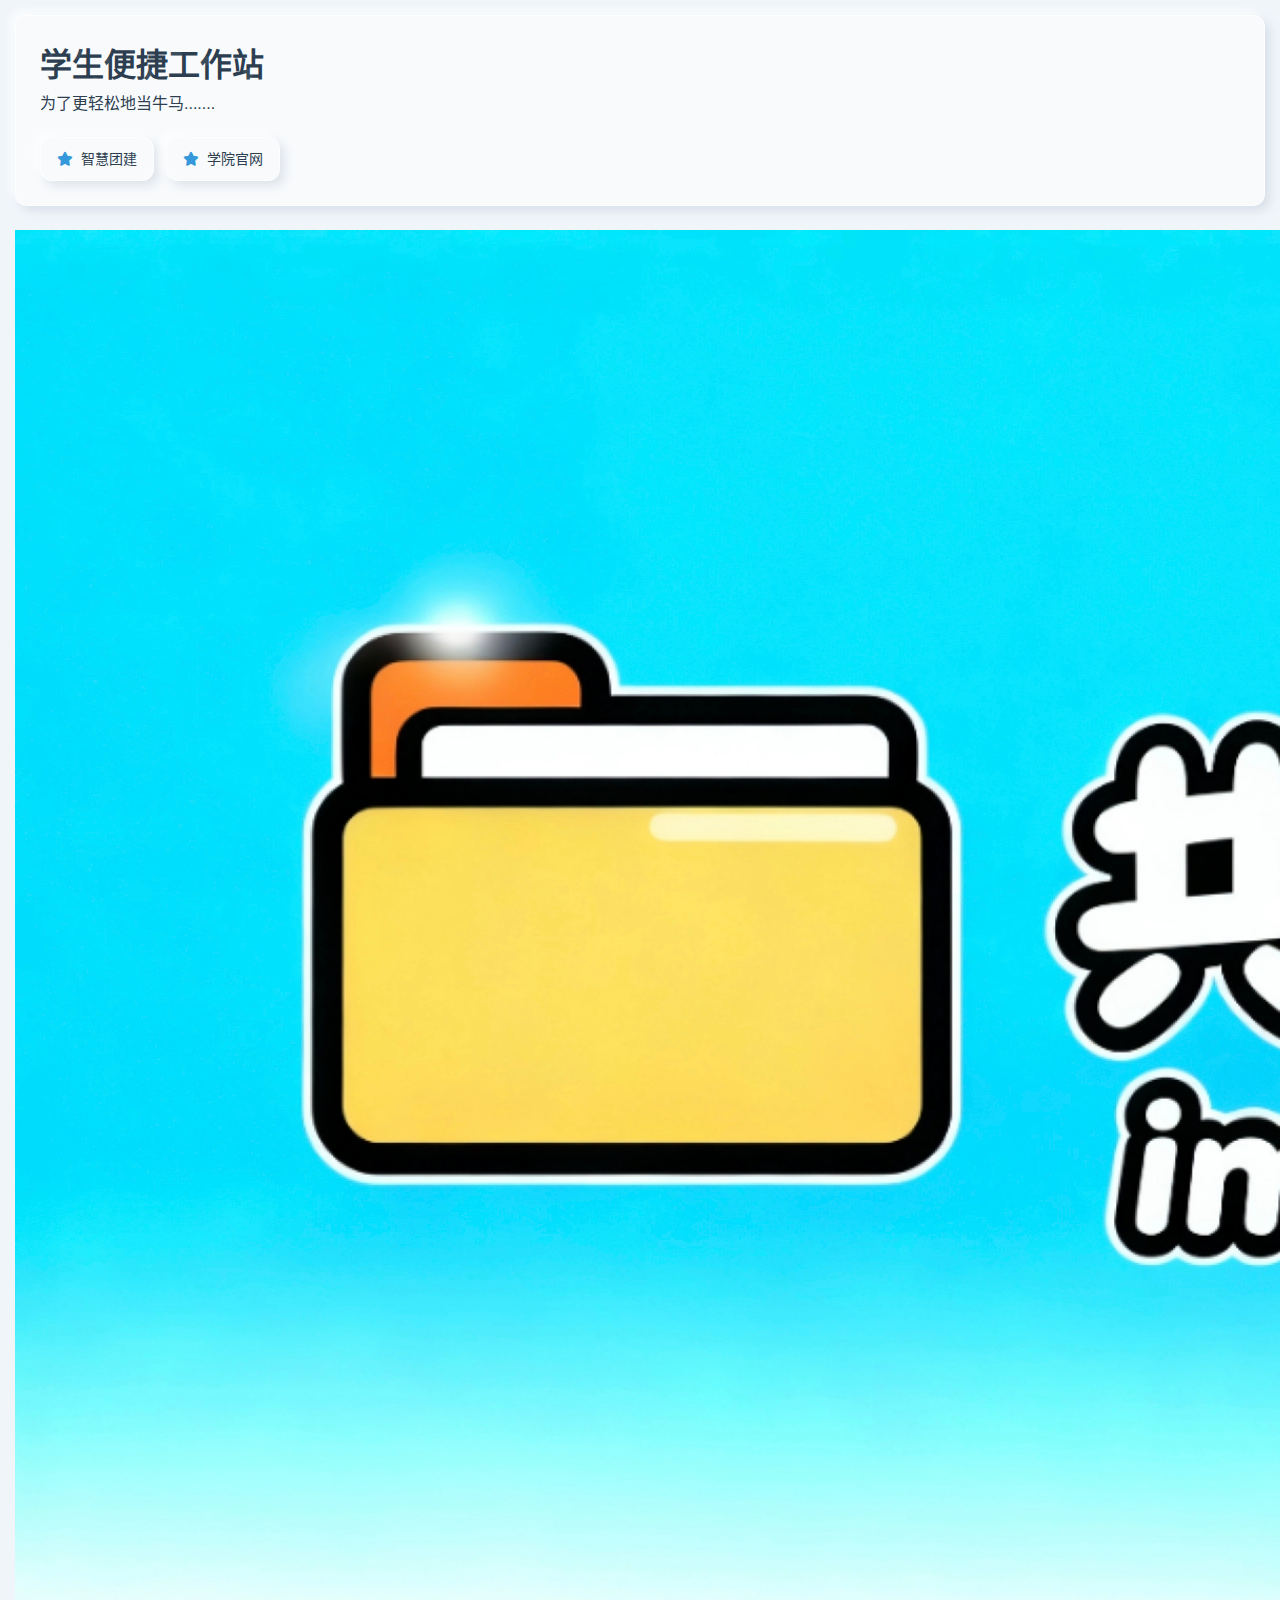
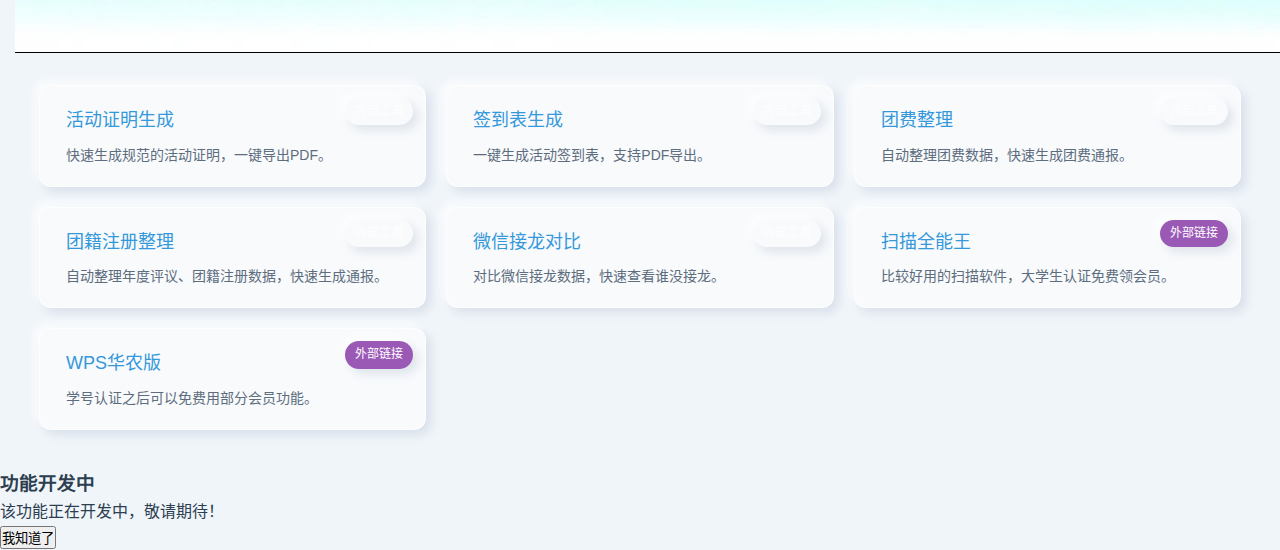
<file: index.html>
<!DOCTYPE html>
<html lang="zh-CN">
<head>
    <meta charset="UTF-8">
    <meta name="viewport" content="width=device-width, initial-scale=1.0">
    <meta http-equiv="Cache-Control" content="no-cache, no-store, must-revalidate">
    <meta http-equiv="Pragma" content="no-cache">
    <meta http-equiv="Expires" content="0">
    <meta name="description" content="学生便捷工作站 - 学生工作便捷工具集合">
    <title>学生便捷工作站</title>
    <link rel="stylesheet" href="dashboard.css">
    <link rel="stylesheet" href="https://lf3-cdn-tos.bytecdntp.com/cdn/expire-1-M/font-awesome/6.0.0/css/all.min.css">
</head>
<body>
    <div class="container">
        <div class="header-content-wrapper">
            <header class="header">
                <div class="header-content">
                    <div class="site-info">
                        <h1 id="site-title">学生便捷工作站</h1>
                        <p id="site-description">为了更轻松地当牛马.......</p>
                    </div>
                </div>
                <div id="quick-access" class="quick-access"></div>
            </header>

            <div class="knowledge-banner">
                <div class="knowledge-content">
                    <a href="https://ima.cxin.net" target="_blank">
                        <img src="image.jpeg" alt="知识库" class="knowledge-image">
                    </a>
                </div>
            </div>
        </div>
        
        <main id="main-content">
            <div class="loading-indicator">
                <div class="loading-text">加载中...</div>
            </div>
        </main>

    </div>

    <div id="dev-modal" class="modal">
        <div class="modal-content">
            <h3>功能开发中</h3>
            <p>该功能正在开发中，敬请期待！</p>
            <button onclick="closeDevModal()">我知道了</button>
        </div>
    </div>

    <script src="config.js"></script>
    <script src="dashboard.js"></script>
    <script src="tools/disable-copy.js"></script>
</body>
</html>
</file>
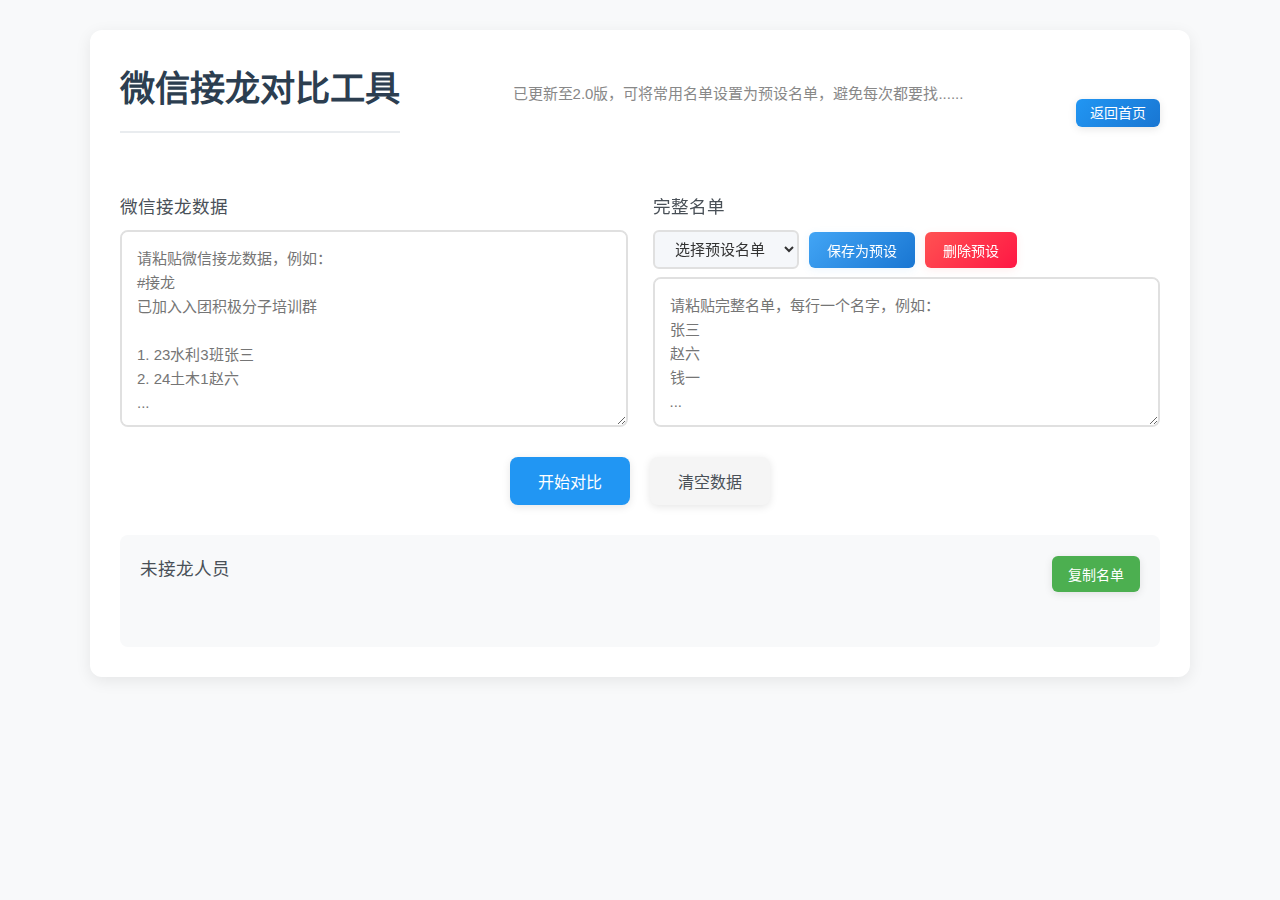
<file: tools/long/index.html>
<!DOCTYPE html>
<html lang="zh-CN">
<head>
    <meta charset="UTF-8">
    <meta name="viewport" content="width=device-width, initial-scale=1.0">
    <title>微信接龙对比工具</title>
    <link rel="stylesheet" href="/tools/long/style.css">
</head>
<body>
    <div class="container">
        <div class="header-container">  <!-- 新增标题+按钮容器 -->
            <h1>微信接龙对比工具</h1>
            <div class="main-tip">已更新至2.0版，可将常用名单设置为预设名单，避免每次都要找......</div>
            <div class="back-home-container">
                <a href="../.." class="back-home-btn">返回首页</a>
            </div>
        </div>
        <div class="input-container">
            <div class="input-group">
                <h2>微信接龙数据</h2>
                <textarea id="solitaireData" placeholder="请粘贴微信接龙数据，例如：&#10;#接龙&#10;已加入入团积极分子培训群&#10;&#10;1. 23水利3班张三&#10;2. 24土木1赵六&#10;..."></textarea>
            </div>
            <div class="input-group">
                <h2>完整名单</h2>
                <div class="preset-list-container">
                    <select id="presetListSelect">
                        <option value="">选择预设名单</option>
                    </select>
                    <button id="savePresetBtn">保存为预设</button>
                    <button id="deletePresetBtn">删除预设</button>
                </div>
                <textarea id="fullList" placeholder="请粘贴完整名单，每行一个名字，例如：&#10;张三&#10;赵六&#10;钱一&#10;..."></textarea>
            </div>
        </div>
        <div class="button-container">
            <button id="compareBtn">开始对比</button>
            <button id="clearBtn">清空数据</button>
        </div>
        <div class="result-container">
            <div class="result-header">  <!-- 新增结果区标题容器 -->
                <h2>未接龙人员</h2>
                <button id="copyBtn">复制名单</button>
            </div>
            <div id="resultList"></div>
        </div>
    </div>
    <div id="presetModal" class="modal" style="display:none;">
        <div class="modal-content">
            <span class="modal-title">保存为预设名单</span>
            <label for="presetNameInput" class="modal-label">请输入预设名单名称：</label>
            <input type="text" id="presetNameInput" class="modal-input" maxlength="30" />
            <div class="modal-tip">预设名单数据保存在本地，请勿清除浏览器缓存，否则名单会消失。</div>
            <div class="modal-btn-group">
                <button id="modalConfirmBtn">确定</button>
                <button id="modalCancelBtn">取消</button>
            </div>
        </div>
    </div>
    <div id="msgModal" class="modal" style="display:none;">
        <div class="modal-content">
            <div class="modal-msg-text" id="msgModalText"></div>
            <div class="modal-btn-group">
                <button id="msgModalConfirmBtn">确定</button>
            </div>
        </div>
    </div>
    <script src="/tools/long/script.js"></script>
    <script src="/tools/disable-copy.js"></script>
</body>
</html>
</file>
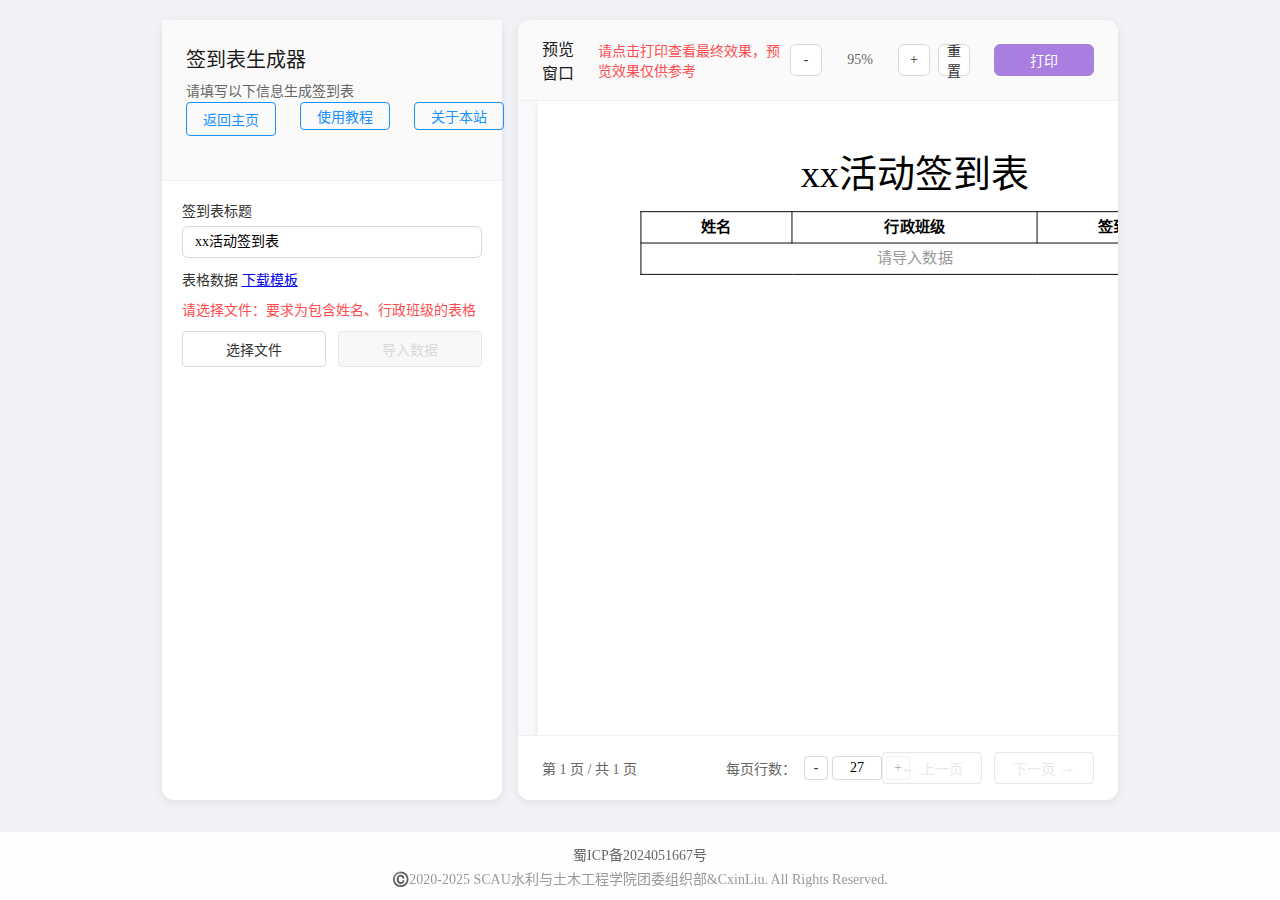
<file: tools/qdb/index.html>
<!DOCTYPE html>
<html lang="zh-CN">

<head>
    <meta charset="UTF-8">
    <meta name="viewport" content="width=device-width, initial-scale=1.0">
    <meta http-equiv="Cache-Control" content="no-cache, no-store, must-revalidate">
    <meta http-equiv="Pragma" content="no-cache">
    <meta http-equiv="Expires" content="0">
    <title>签到表生成器</title>
    <link rel="stylesheet" href="styles.css">
</head>

<body>
    <div class="container">
        <div class="form-section">
            <div class="form-header">
                <div class="form-header-left">
                    <h2>签到表生成器</h2>
                    <p class="form-desc">请填写以下信息生成签到表</p>
                </div>
                <div class="form-header-buttons"><a href="../../" class="back-home">返回主页</a><button type="button"
                        class="help-btn" onclick="showTutorial()">使用教程</button><button type="button" class="help-btn"
                        onclick="showAbout()">关于本站</button></div>
            </div>
            <div class="form-body">
                <div class="input-group"><label for="title">签到表标题</label><input type="text" id="title" value="xx活动签到表">
                </div>
                <div class="input-group"><label>表格数据 <a
                            href="https://c.cin.xin/files/%E5%AF%BC%E5%85%A5%E6%A8%A1%E6%9D%BF.xlsx">下载模板</a></label>
                    <div class="file-upload"><input type="file" id="fileInput" accept=".xlsx, .xls, .csv"
                            style="display: none;">
                        <div id="fileName" class="file-name">请选择文件：要求为包含姓名、行政班级的表格</div>
                        <div class="upload-buttons"><button type="button" id="selectFileBtn"
                                class="upload-btn">选择文件</button><button type="button" id="importBtn" class="upload-btn"
                                disabled>导入数据</button></div>
                        <div id="dataStatus" class="data-status"></div>
                    </div>
                </div>
            </div>
        </div>
        <div class="preview-section">
            <div class="preview-header">
                <div class="preview-header-left">
                    <h3>预览窗口</h3><span class="preview-tip">请点击打印查看最终效果，预览效果仅供参考</span>
                </div>
                <div class="preview-tools">
                    <div class="zoom-controls"><button class="secondary-btn zoom-btn"
                            onclick="changeZoom('out')">-</button><span class="zoom-level">100%</span><button
                            class="secondary-btn zoom-btn" onclick="changeZoom('in')">+</button><button
                            class="secondary-btn zoom-btn" onclick="resetZoom()">重置</button></div><button
                        onclick="window.print()" class="print-btn" disabled>打印</button>
                </div>
            </div>
            <div class="certificate-pages"></div>
            <div class="pagination-controls">
                <div class="page-info"> 第 <span id="currentPage">1</span> 页 / 共 <span id="totalPages">1</span> 页 </div>
                <div class="rows-control"><label for="rowsPerPage">每页行数：</label>
                    <div class="rows-input-group"><button class="rows-btn"
                            onclick="adjustRows('decrease')">-</button><input type="number" id="rowsPerPage" value="27"
                            min="1" max="100" onchange="updateRowsPerPage(this.value)"><button class="rows-btn"
                            onclick="adjustRows('increase')">+</button></div>
                </div>
                <div class="page-buttons"><button id="prevPage" class="page-btn" disabled><span
                            class="arrow prev">←</span> 上一页 </button><button id="nextPage" class="page-btn" disabled>
                        下一页 <span class="arrow next">→</span></button></div>
            </div>
        </div>
    </div>
    <div class="mobile-warning" id="mobileWarning">
        <div class="mobile-warning-content">
            <div class="warning-icon">⚠️</div>
            <h3>请使用电脑访问</h3>
            <p>由于涉及到调用浏览器的打印功能，目前只支持在电脑端浏览器使用，推荐使用Chrome或者Edge</p>
            <div class="browser-icons">
                <div class="browser-icon"><span></span></div>
                <div class="browser-icon"><span></span></div>
            </div><button class="warning-btn" onclick="closeMobileWarning()">我知道了</button>
        </div>
    </div>
    <div class="tutorial-modal" id="tutorialModal">
        <div class="tutorial-content">
            <div class="tutorial-header">
                <h3>使用教程</h3><button class="close-tutorial" onclick="closeTutorial()">&times;</button>
            </div>
            <div class="tutorial-body">
                <div class="tutorial-section">
                    <h4>基本信息填写</h4>
                    <ul>
                        <li>签到表标题：输入签到表的标题，默认为"xx活动签到表"</li>
                        <li>表格数据：导入Excel表格，必须包含姓名和行政班级两列</li>
                    </ul>
                </div>
                <div class="tutorial-section">
                    <h4>数据导入说明</h4>
                    <ul>
                        <li>支持的文件格式：Excel文件（.xlsx, .xls）或CSV文件</li>
                        <li>表格必须包含以下列：姓名、行政班级</li>
                        <li>导入后数据会自动按班级和姓名排序</li>
                        <li>每页最多显示54名学生（双列布局，每列27人）</li>
                    </ul>
                </div>
                <div class="tutorial-section">
                    <h4>预览和导出</h4>
                    <ul>
                        <li>可以使用缩放控制（+/-）调整预览大小</li>
                        <li>支持多页浏览，使用翻页按钮切换</li>
                        <li>打印时会自动按A4纸张大小输出</li>
                        <li>打印时会保持完整的表格样式和分页效果</li>
                    </ul>
                </div>
            </div>
        </div>
    </div>
    <div class="tutorial-modal" id="aboutModal">
        <div class="tutorial-content">
            <div class="tutorial-header">
                <h3>关于本站</h3><button class="close-tutorial" onclick="closeAbout()">&times;</button>
            </div>
            <div class="tutorial-body">
                <div class="tutorial-section">
                    <h4>开发者信息</h4>
                    <p>开发单位：SCAU水利团委组织部</p>
                    <p>开发者：cxin</p>
                    <p>联系开发者：<a href="mailto:tojx@qq.com">tojx@qq.com</a></p>
                    <p>开发者首页：<a href="http://www.cxin.net" target="_blank">www.cxin.net</a></p>
                </div>
                <div class="tutorial-section">
                    <h4>使用反馈</h4>
                    <p>请直接联系本人进行反馈，会尽力维护。</p>
                </div>
                <div class="tutorial-section">
                    <h4>开源信息</h4>
                    <p>开源地址：<a href="https://github.com/iCxin/Activities-Certificate" target="_blank">GitHub</a></p>
                </div>
                <div class="tutorial-section">
                    <h4>特别鸣谢</h4>
                    <p>特别感谢顶流AI代码编辑器Cursor提供的基础技术支持：<a href="https://www.cursor.com/cn" target="_blank">点击下载cursor</a>
                    </p>
                </div>
                <div class="tutorial-section">
                    <h4>更新日志</h4>
                    <p>V1.0（2025-04-30）：完成基本功能，发布第一个版本。</p>
                    <p>V1.1（2025-05-01）：增加每页行数调整功能。</p>
                </div>
            </div>
        </div>
    </div>
    <footer class="page-footer">
        <div class="footer-content">
            <div class="footer-links"><a href="https://beian.miit.gov.cn/" target="_blank">蜀ICP备2024051667号</a></div>
            <div class="copyright">©️2020-2025 SCAU水利与土木工程学院团委组织部&CxinLiu. All Rights Reserved.</div>
        </div>
    </footer>
    <script src="https://lf6-cdn-tos.bytecdntp.com/cdn/expire-1-M/xlsx/0.18.2/xlsx.full.min.js"></script>
    <script src="script.js"></script>
</body>

</html>
</file>
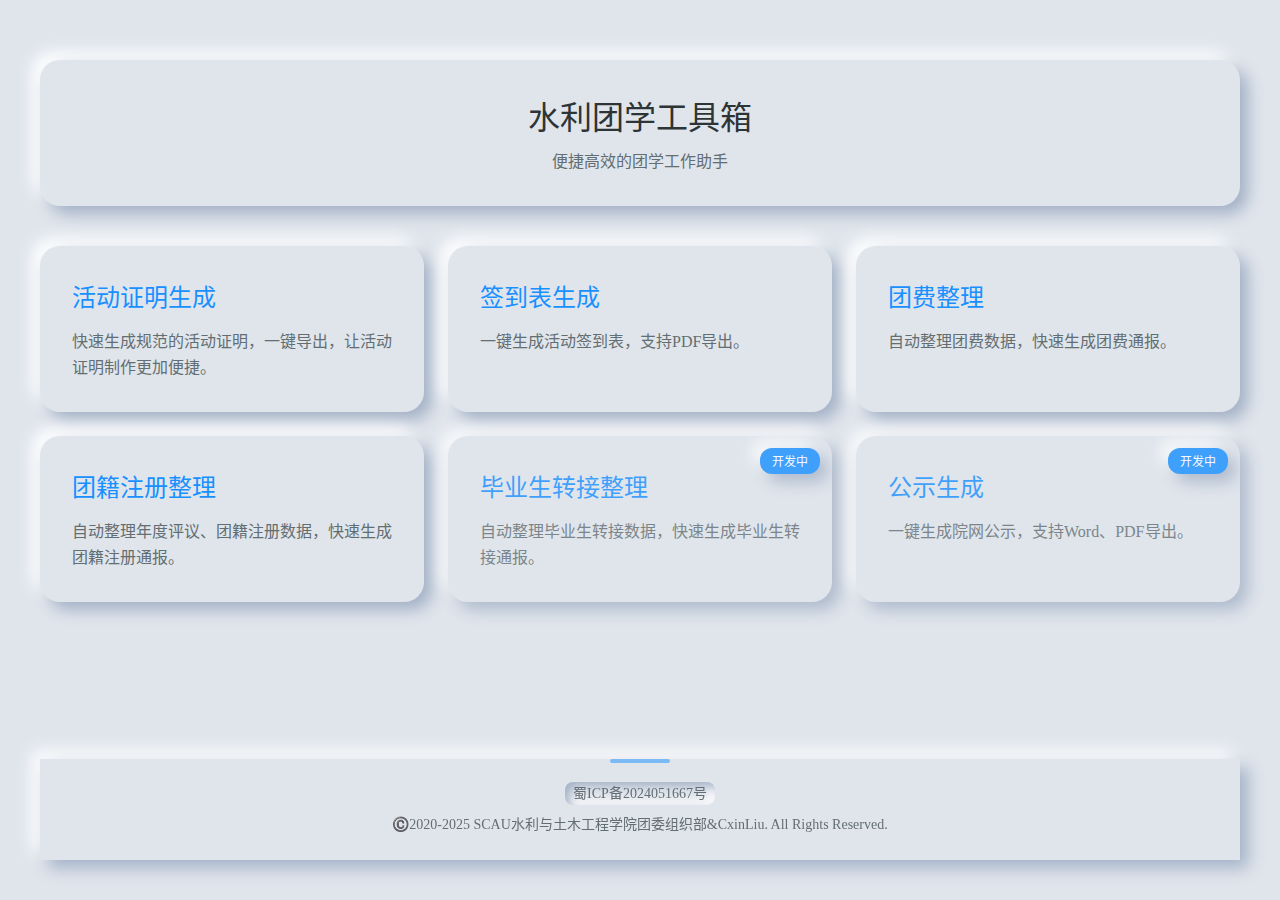
<file: tools/index copy.html>
<!DOCTYPE html>
<html lang="zh-CN">

<head>
    <meta charset="UTF-8">
    <meta name="viewport" content="width=device-width, initial-scale=1.0">
    <meta http-equiv="Cache-Control" content="no-cache, no-store, must-revalidate">
    <meta http-equiv="Pragma" content="no-cache">
    <meta http-equiv="Expires" content="0">
    <title>水利团学工具箱</title>
    <link rel="stylesheet" href="main.min.css">
</head>

<body>
    <div class="container">
        <header class="header">
            <h1>水利团学工具箱</h1>
            <p>便捷高效的团学工作助手</p>
        </header>
        <main id="toolsGrid" class="tools-grid"></main>
        <footer class="footer">
            <div class="footer-content">
                <p><a href="https://beian.miit.gov.cn/" target="_blank">蜀ICP备2024051667号</a></p>
                <p>©️2020-2025 SCAU水利与土木工程学院团委组织部&CxinLiu. All Rights Reserved.</p>
            </div>
        </footer>
    </div>
    <div id="devModal" class="dev-modal">
        <div class="dev-modal-content">
            <h3>功能开发中</h3>
            <p>该功能正在开发中，敬请期待！</p><button class="dev-modal-btn" onclick="closeDevModal();">我知道了</button>
        </div>
    </div>
    <script>
        // 添加时间戳防止缓存
        document.write('<script src="main.js?v=' + new Date().getTime() + '"><\/script>');
    </script>
</body>

</html>
</file>
<file: dashboard.css>
/* 全局样式 */
* {
    margin: 0;
    padding: 0;
    box-sizing: border-box;
    font-family: 'Noto Sans SC', "Microsoft YaHei", "微软雅黑", "SimSun", "宋体", sans-serif;
}

:root {
    /* 水蓝色主题配色（轻拟态版） */
    --primary-color: #3498db; /* 水蓝色主色调 */
    --primary-light: #5dade2; /* 浅水蓝色 */
    --primary-dark: #2980b9; /* 深水蓝色 */
    --secondary-color: #48c9b0; /* 辅助色 */
    --secondary-light: #7dcea0; /* 浅辅助色 */
    --accent-color: #9b59b6; /* 强调色 */
    --bg-color: #f0f5fa; /* 轻拟态背景色 */
    --card-bg: #f8fafc; /* 轻拟态卡片背景 */
    --text-color: #2c3e50;
    --text-secondary: #5d6d7e;
    --text-light: #95a5a6;
    --border-color: rgba(255, 255, 255, 0.8);
    --shadow-inner: inset 2px 2px 5px rgba(166, 180, 200, 0.2), inset -2px -2px 5px rgba(255, 255, 255, 0.7);
    --shadow-neumorph: 5px 5px 10px rgba(166, 180, 200, 0.3), -5px -5px 10px rgba(255, 255, 255, 0.8);
    --shadow-neumorph-hover: 6px 6px 12px rgba(166, 180, 200, 0.4), -6px -6px 12px rgba(255, 255, 255, 0.9);
    --radius: 12px;
    --radius-sm: 8px;
    --transition: all 0.3s cubic-bezier(0.25, 0.8, 0.25, 1);
}

body {
    background-color: var(--bg-color);
    color: var(--text-color);
    min-height: 100vh;
    display: flex;
    flex-direction: column;
    line-height: 1.6;
}

.container {
    width: 100%;
    max-width: 1440px;
    margin: 0 auto;
    padding: 20px;
    display: flex;
    flex-direction: column;
    min-height: 100vh;
}

/* 头部样式 */
.header {
    background-color: var(--card-bg);
    border-radius: var(--radius);
    box-shadow: var(--shadow-neumorph);
    padding: 24px;
    margin-bottom: 24px;
    color: var(--text-color);
    position: relative;
    overflow: hidden;
    border: 1px solid var(--border-color);
}

.header::before {
    content: '';
    position: absolute;
    top: 0;
    left: 0;
    width: 100%;
    height: 100%;
    background-image: url("data:image/svg+xml,%3Csvg width='100' height='100' viewBox='0 0 100 100' xmlns='http://www.w3.org/2000/svg'%3E%3Cpath d='M11 18c3.866 0 7-3.134 7-7s-3.134-7-7-7-7 3.134-7 7 3.134 7 7 7zm48 25c3.866 0 7-3.134 7-7s-3.134-7-7-7-7 3.134-7 7 3.134 7 7 7zm-43-7c1.657 0 3-1.343 3-3s-1.343-3-3-3-3 1.343-3 3 1.343 3 3 3zm63 31c1.657 0 3-1.343 3-3s-1.343-3-3-3-3 1.343-3 3 1.343 3 3 3zM34 90c1.657 0 3-1.343 3-3s-1.343-3-3-3-3 1.343-3 3 1.343 3 3 3zm56-76c1.657 0 3-1.343 3-3s-1.343-3-3-3-3 1.343-3 3 1.343 3 3 3zM12 86c2.21 0 4-1.79 4-4s-1.79-4-4-4-4 1.79-4 4 1.79 4 4 4zm28-65c2.21 0 4-1.79 4-4s-1.79-4-4-4-4 1.79-4 4 1.79 4 4 4zm23-11c2.76 0 5-2.24 5-5s-2.24-5-5-5-5 2.24-5 5 2.24 5 5 5zm-6 60c2.21 0 4-1.79 4-4s-1.79-4-4-4-4 1.79-4 4 1.79 4 4 4zm29 22c2.76 0 5-2.24 5-5s-2.24-5-5-5-5 2.24-5 5 2.24 5 5 5zM32 63c2.76 0 5-2.24 5-5s-2.24-5-5-5-5 2.24-5 5 2.24 5 5 5zm57-13c2.76 0 5-2.24 5-5s-2.24-5-5-5-5 2.24-5 5 2.24 5 5 5zm-9-21c1.105 0 2-.895 2-2s-.895-2-2-2-2 .895-2 2 .895 2 2 2zM60 91c1.105 0 2-.895 2-2s-.895-2-2-2-2 .895-2 2 .895 2 2 2zM35 41c1.105 0 2-.895 2-2s-.895-2-2-2-2 .895-2 2 .895 2 2 2zM12 60c1.105 0 2-.895 2-2s-.895-2-2-2-2 .895-2 2 .895 2 2 2z' fill='rgba(255,255,255,0.1)' fill-rule='evenodd'/%3E%3C/svg%3E");
    opacity: 0.7;
    z-index: 0;
}

.header-container {
    display: flex;
    justify-content: space-between;
    align-items: center;
    flex-wrap: wrap;
    gap: 20px;
    margin-bottom: 20px;
    position: relative;
    z-index: 1;
}

.header-left {
    display: flex;
    align-items: center;
    gap: 16px;
}

.logo-wrapper {
    display: flex;
    align-items: center;
    justify-content: center;
}

.logo-circle {
    width: 60px;
    height: 60px;
    border-radius: 50%;
    background-color: var(--card-bg);
    display: flex;
    align-items: center;
    justify-content: center;
    box-shadow: var(--shadow-neumorph);
    transition: var(--transition);
    border: 1px solid var(--border-color);
}

.logo-circle i {
    font-size: 28px;
    color: var(--primary-color);
}

.logo-circle:hover {
    transform: rotate(15deg) scale(1.05);
    background-color: rgba(255, 255, 255, 0.3);
}

.header-titles {
    display: flex;
    flex-direction: column;
}

.header-left h1 {
    font-size: 28px;
    color: var(--primary-color);
    margin-bottom: 4px;
    font-weight: 500;
    text-shadow: 0 2px 4px rgba(0, 0, 0, 0.1);
}

.header-left p {
    color: var(--text-secondary);
    font-size: 16px;
}

/* 搜索框改进 */
.search-box {
    display: flex;
    width: 100%;
    max-width: 320px;
    position: relative;
    border-radius: var(--radius);
    box-shadow: var(--shadow-inner);
    transition: var(--transition);
    background-color: var(--card-bg);
    border: 1px solid var(--border-color);
}

.search-box:hover, .search-box:focus-within {
    box-shadow: 0 4px 12px rgba(0, 0, 0, 0.15);
    transform: translateY(-2px);
}

.search-box input {
    flex: 1;
    padding: 14px 16px;
    border: none;
    border-radius: var(--radius) 0 0 var(--radius);
    outline: none;
    font-size: 14px;
    transition: var(--transition);
    background-color: transparent;
}

.search-box input:focus {
    background-color: white;
    box-shadow: 0 0 0 3px rgba(255, 255, 255, 0.3);
}

.search-box input::placeholder {
    color: var(--text-light);
}

.search-box button {
    background-color: var(--card-bg);
    color: var(--primary-color);
    border: none;
    padding: 0 16px;
    border-radius: 0 var(--radius) var(--radius) 0;
    cursor: pointer;
    transition: var(--transition);
    box-shadow: var(--shadow-neumorph);
}

.search-box button:hover {
    background-color: var(--primary-light);
    color: white;
}

/* 快捷导航区域改进 */
.quick-access {
    display: flex;
    flex-wrap: wrap;
    gap: 12px;
    margin-top: 20px;
    position: relative;
    z-index: 1;
}

.quick-link {
    background-color: var(--card-bg);
    border: 1px solid var(--border-color);
    border-radius: var(--radius);
    padding: 10px 16px;
    display: flex;
    align-items: center;
    gap: 8px;
    text-decoration: none;
    color: var(--text-color);
    transition: var(--transition);
    font-size: 14px;
    box-shadow: var(--shadow-neumorph);
}

.quick-link i {
    color: var(--primary-color);
}

.quick-link:hover {
    background-color: rgba(255, 255, 255, 0.3);
    transform: translateY(-2px);
    box-shadow: 0 4px 10px rgba(0, 0, 0, 0.1);
}

/* 页面介绍区域 */
.page-intro {
    display: flex;
    align-items: center;
    gap: 20px;
    padding: 24px;
    margin-bottom: 24px;
    background-color: var(--card-bg);
    border-radius: var(--radius);
    box-shadow: var(--shadow-neumorph);
    border: 1px solid var(--border-color);
    transition: var(--transition);
}

.page-intro:hover {
    box-shadow: var(--shadow-neumorph-hover);
    transform: translateY(-3px);
}

.intro-icon {
    width: 60px;
    height: 60px;
    border-radius: 50%;
    background-color: var(--card-bg);
    display: flex;
    align-items: center;
    justify-content: center;
    flex-shrink: 0;
    box-shadow: var(--shadow-neumorph);
    border: 1px solid var(--border-color);
}

.intro-icon i {
    font-size: 24px;
    color: var(--primary-color);
}

.intro-text h2 {
    font-size: 20px;
    margin-bottom: 8px;
    color: var(--text-color);
    font-weight: 600;
}

.intro-text p {
    color: var(--text-secondary);
    font-size: 16px;
}

/* 主内容区域 */
main {
    flex: 1;
    display: flex;
    flex-direction: column;
    gap: 24px;
}

.category-section {
    background-color: var(--card-bg);
    border-radius: var(--radius);
    box-shadow: var(--shadow-neumorph);
    overflow: hidden;
    transition: var(--transition);
    border: 1px solid var(--border-color);
}

.category-section:hover {
    box-shadow: var(--shadow-neumorph-hover);
    transform: translateY(-5px);
}

.category-header {
    padding: 20px 24px;
    display: flex;
    align-items: center;
    gap: 12px;
    border-bottom: 1px solid var(--border-color);
    position: relative;
}

.category-header::after {
    content: '';
    position: absolute;
    bottom: -1px;
    left: 0;
    width: 100px;
    height: 3px;
    background: var(--primary-color);
    border-radius: 3px 3px 0 0;
}

.category-header i {
    color: var(--primary-color);
    font-size: 22px;
}

.category-header h2 {
    font-size: 18px;
    font-weight: 500;
    color: var(--text-color);
}

.items-grid {
    display: grid;
    grid-template-columns: repeat(auto-fill, minmax(300px, 1fr));
    gap: 20px;
    padding: 24px;
}

/* 导航卡片样式优化 */
.nav-item {
    background-color: var(--card-bg);
    border-radius: var(--radius);
    padding: 20px;
    text-decoration: none;
    color: var(--text-color);
    transition: var(--transition);
    position: relative;
    overflow: hidden;
    border: 1px solid var(--border-color);
    display: flex;
    flex-direction: column;
    height: 100%;
    box-shadow: var(--shadow-neumorph);
}

.nav-item:hover {
    transform: translateY(-5px);
    box-shadow: var(--shadow-neumorph-hover);
    border-color: var(--border-color);
    background-color: white;
}

.nav-item::before {
    content: '';
    position: absolute;
    top: 0;
    left: 0;
    width: 4px;
    height: 0;
    background: var(--primary-color);
    transition: var(--transition);
}

.nav-item:hover::before {
    height: 100%;
}

.nav-item h3 {
    color: var(--primary-color);
    font-size: 18px;
    margin-bottom: 10px;
    font-weight: 500;
    padding-left: 6px;
}

.nav-item p {
    color: var(--text-secondary);
    font-size: 14px;
    line-height: 1.5;
    flex-grow: 1;
    padding-left: 6px;
}

.nav-item.developing {
    opacity: 0.8;
    cursor: default;
}

.status-tag {
    position: absolute;
    top: 12px;
    right: 12px;
    padding: 4px 10px;
    border-radius: 20px;
    font-size: 12px;
    color: white;
    background-color: var(--card-bg);
    box-shadow: var(--shadow-neumorph);
    z-index: 1;
}

.status-tag.dev {
    background-color: var(--secondary-color);
}

.status-tag.external {
    background-color: var(--accent-color);
}

/* 弹窗样式 */
.dev-modal {
    display: none;
    position: fixed;
    top: 0;
    left: 0;
    width: 100%;
    height: 100%;
    background-color: rgba(0, 0, 0, 0.5);
    z-index: 1000;
    justify-content: center;
    align-items: center;
}

.dev-modal.active {
    display: flex;
}

.dev-modal-content {
    background-color: var(--card-bg);
    border-radius: var(--radius);
    padding: 35px;
    max-width: 420px;
    width: 90%;
    text-align: center;
    box-shadow: var(--shadow-neumorph);
    position: relative;
    overflow: hidden;
    border: 1px solid var(--border-color);
}

.dev-modal-content::before {
    content: '';
    position: absolute;
    top: 0;
    left: 0;
    width: 100%;
    height: 6px;
    background: var(--primary-color);
}

.modal-icon {
    width: 85px;
    height: 85px;
    margin: 0 auto 20px;
    background-color: var(--card-bg);
    border-radius: 50%;
    display: flex;
    align-items: center;
    justify-content: center;
    box-shadow: var(--shadow-neumorph);
    border: 1px solid var(--border-color);
}

.modal-icon i {
    font-size: 34px;
    color: var(--primary-color);
}

.dev-modal-content h3 {
    font-size: 22px;
    margin-bottom: 12px;
    color: var(--text-color);
}

.dev-modal-content p {
    margin-bottom: 24px;
    color: var(--text-secondary);
}

.dev-modal-btn {
    background-color: var(--card-bg);
    color: var(--primary-color);
    border: 1px solid var(--border-color);
    padding: 12px 28px;
    border-radius: 24px;
    cursor: pointer;
    transition: var(--transition);
    font-size: 16px;
    font-weight: 500;
    box-shadow: var(--shadow-neumorph);
}

.dev-modal-btn:hover {
    transform: translateY(-2px);
    box-shadow: 0 5px 15px rgba(72, 176, 225, 0.3);
}

/* 页脚样式 */
.footer {
    margin-top: 40px;
    background-color: var(--card-bg);
    border-radius: var(--radius) var(--radius) 0 0;
    color: var(--text-color);
    text-align: center;
    position: relative;
    overflow: hidden;
    padding-top: 10px;
    box-shadow: var(--shadow-neumorph);
    border: 1px solid var(--border-color);
}

.footer-wave {
    position: absolute;
    top: -5px;
    left: 0;
    width: 100%;
    overflow: hidden;
    line-height: 0;
    transform: rotate(180deg);
}

.footer-content {
    display: flex;
    flex-direction: column;
    gap: 12px;
    padding: 30px;
    position: relative;
    z-index: 1;
}

.footer-links {
    display: flex;
    justify-content: center;
    gap: 12px;
    align-items: center;
    margin-bottom: 10px;
}

.footer-divider {
    color: var(--text-light);
}

.footer p {
    color: var(--text-secondary);
    font-size: 14px;
}

.footer a {
    color: var(--primary-color);
    text-decoration: none;
    transition: var(--transition);
    padding: 5px 10px;
    border-radius: 15px;
}

.footer a:hover {
    color: white;
    background-color: rgba(255, 255, 255, 0.1);
    transform: translateY(-2px);
}

/* 浮动按钮 */
.floating-btn {
    position: fixed;
    width: 50px;
    height: 50px;
    border-radius: 50%;
    background-color: var(--card-bg);
    color: var(--primary-color);
    display: flex;
    align-items: center;
    justify-content: center;
    cursor: pointer;
    box-shadow: var(--shadow-neumorph);
    transition: var(--transition);
    z-index: 100;
    border: 1px solid var(--border-color);
}

.back-to-top {
    bottom: 30px;
    right: 30px;
    opacity: 0;
    visibility: hidden;
}

.back-to-top.show {
    opacity: 1;
    visibility: visible;
}

.floating-btn:hover {
    transform: translateY(-5px) rotate(3deg);
    box-shadow: 0 6px 20px rgba(72, 176, 225, 0.4);
}

/* 搜索结果样式 */
.search-results {
    position: absolute;
    top: 100%;
    left: 0;
    right: 0;
    background-color: var(--card-bg);
    border-radius: 0 0 var(--radius) var(--radius);
    box-shadow: var(--shadow-neumorph);
    max-height: 300px;
    overflow-y: auto;
    z-index: 100;
    display: none;
    border: 1px solid var(--border-color);
}

.search-results.active {
    display: block;
}

.search-result-item {
    padding: 14px 16px;
    border-bottom: 1px solid var(--border-color);
    cursor: pointer;
    transition: var(--transition);
}

.search-result-item:hover {
    background-color: var(--bg-color);
}

.search-result-item:last-child {
    border-bottom: none;
}

.search-result-item h4 {
    font-size: 16px;
    margin-bottom: 6px;
    color: var(--primary-color);
}

.search-result-item p {
    font-size: 14px;
    color: var(--text-secondary);
}

/* 空状态样式 */
.empty-state, .empty-category {
    padding: 40px 20px;
    text-align: center;
    color: var(--text-light);
}

/* 响应式设计增强 */
@media (max-width: 1440px) {
    .container {
        padding: 15px;
        max-width: 100%;
    }
}

@media (max-width: 1200px) {
    .items-grid {
        grid-template-columns: repeat(auto-fill, minmax(250px, 1fr));
    }
}

@media (max-width: 992px) {
    .header {
        padding: 20px;
    }
    
    .header-left h1 {
        font-size: 24px;
    }
    
    .header-left p {
        font-size: 14px;
    }
    
    .items-grid {
        grid-template-columns: repeat(auto-fill, minmax(220px, 1fr));
        gap: 16px;
        padding: 20px;
    }
    
    .nav-item {
        padding: 16px;
    }
    
    .nav-item h3 {
        font-size: 16px;
    }
}

@media (max-width: 768px) {
    .container {
        padding: 10px;
    }
    
    .header-container {
        flex-direction: column;
        align-items: flex-start;
    }
    
    .search-box {
        max-width: 100%;
        width: 100%;
    }
    
    .items-grid {
        grid-template-columns: repeat(2, 1fr);
        padding: 12px;
        gap: 10px;
    }
    
    .quick-access {
        flex-wrap: nowrap;
        overflow-x: auto;
        padding-bottom: 10px;
        -webkit-overflow-scrolling: touch;
        scrollbar-width: none; /* Firefox */
    }
    
    .quick-access::-webkit-scrollbar {
        display: none; /* Chrome, Safari */
    }
    
    .quick-link {
        white-space: nowrap;
        flex-shrink: 0;
    }
    
    .page-intro {
        flex-direction: column;
        text-align: center;
        padding: 20px;
    }
    
    .back-to-top {
        bottom: 20px;
        right: 20px;
        width: 45px;
        height: 45px;
    }
    
    .footer-content {
        padding: 20px;
    }
    
    .category-section {
        margin-bottom: 15px;
    }
    
    .category-header {
        padding: 15px 20px;
    }
    
    .category-header i {
        font-size: 20px;
    }
    
    .category-header h2 {
        font-size: 16px;
    }
    
    /* 移动端折叠标题样式 */
    .category-header.collapsible {
        cursor: pointer;
        display: flex;
        justify-content: space-between;
    }
    
    .category-header.collapsible .toggle-icon {
        transition: transform 0.3s ease;
    }
    
    .category-header.collapsible.expanded .toggle-icon {
        transform: rotate(0deg);
    }
    
    .category-header.collapsible:not(.expanded) .toggle-icon {
        transform: rotate(180deg);
    }
    
    /* 移动端优化卡片 */
    .nav-item {
        padding: 12px;
        margin-bottom: 0;
        border-radius: var(--radius-sm);
        height: auto;
        min-height: 110px;
    }
    
    .nav-item h3 {
        font-size: 14px;
        margin-bottom: 6px;
    }
    
    .nav-item p {
        font-size: 12px;
        line-height: 1.4;
    }
    
    .status-tag {
        top: 8px;
        right: 8px;
        padding: 3px 8px;
        font-size: 10px;
    }
}

@media (max-width: 576px) {
    body {
        font-size: 14px;
    }
    
    .container {
        padding: 8px;
    }
    
    .header {
        padding: 15px;
        margin-bottom: 15px;
    }
    
    .header-left {
        width: 100%;
        justify-content: center;
        text-align: center;
        flex-direction: column;
    }
    
    .logo-circle {
        width: 50px;
        height: 50px;
        margin-bottom: 10px;
    }
    
    .logo-circle i {
        font-size: 24px;
    }
    
    .header-titles {
        align-items: center;
    }
    
    .header-right {
        width: 100%;
    }
    
    .search-box input {
        padding: 10px 12px;
    }
    
    .page-intro {
        padding: 15px;
        margin-bottom: 15px;
    }
    
    .intro-icon {
        width: 50px;
        height: 50px;
    }
    
    .intro-icon i {
        font-size: 20px;
    }
    
    .intro-text h2 {
        font-size: 18px;
    }
    
    .intro-text p {
        font-size: 14px;
    }
    
    .nav-item {
        padding: 15px;
    }
    
    .nav-item h3 {
        font-size: 16px;
        margin-bottom: 8px;
    }
    
    .nav-item p {
        font-size: 12px;
    }
    
    .footer-links {
        flex-direction: column;
        gap: 10px;
    }
    
    .footer-divider {
        display: none;
    }
    
    .dev-modal-content {
        padding: 25px 15px;
        width: 95%;
    }
    
    .modal-icon {
        width: 60px;
        height: 60px;
        margin-bottom: 15px;
    }
    
    .modal-icon i {
        font-size: 24px;
    }
    
    .dev-modal-content h3 {
        font-size: 18px;
    }
    
    .dev-modal-btn {
        padding: 10px 20px;
        font-size: 14px;
    }
    
    .status-tag {
        top: auto;
        bottom: 10px;
        right: 10px;
        font-size: 10px;
        padding: 2px 6px;
    }
    
    .nav-item h3 {
        padding-right: 5px;
        max-width: 85%;
    }
}

/* 适配超小屏设备 */
@media (max-width: 360px) {
    .header-left h1 {
        font-size: 20px;
    }
    
    .quick-link {
        padding: 8px 12px;
        font-size: 12px;
    }
    
    .search-box input::placeholder {
        font-size: 12px;
    }
    
    .category-header {
        padding: 12px 15px;
    }
    
    .category-header i {
        font-size: 18px;
    }
    
    .nav-item {
        padding: 12px;
    }
    
    .nav-item h3 {
        font-size: 15px;
        margin-bottom: 6px;
    }
}

/* 适配不同方向 */
@media (min-width: 992px) and (max-width: 1200px) and (orientation: landscape) {
    .items-grid {
        grid-template-columns: repeat(3, 1fr);
    }
}

@media (max-width: 991px) and (orientation: landscape) {
    .header-container {
        flex-direction: row;
        align-items: center;
    }
    
    .header-left {
        flex-direction: row;
    }
    
    .items-grid {
        grid-template-columns: repeat(2, 1fr);
    }
    
    .page-intro {
        flex-direction: row;
        text-align: left;
    }
    
    .logo-circle {
        margin-bottom: 0;
    }
}

/* 打印样式 */
@media print {
    .header, .footer, .quick-access, .search-box, .floating-btn {
        display: none !important;
    }
    
    body {
        background: white;
        color: black;
    }
    
    .container {
        padding: 0;
    }
    
    .category-section {
        break-inside: avoid;
        margin-bottom: 20px;
        box-shadow: none;
        border: 1px solid #eee;
    }
    
    .nav-item {
        break-inside: avoid;
    }
}

/* 骨架屏加载效果 */
.skeleton {
    background: linear-gradient(90deg, #f0f0f0 25%, #e0e0e0 50%, #f0f0f0 75%);
    background-size: 200% 100%;
    animation: loading 1.5s infinite;
    border-radius: var(--radius-sm);
}

@keyframes loading {
    0% {
        background-position: 200% 0;
    }
    100% {
        background-position: -200% 0;
    }
}

/* 加载状态 */
.loading .nav-item {
    height: 130px;
}

.loading .nav-item * {
    visibility: hidden;
}

/* 暗色模式适配（如果系统启用） */
@media (prefers-color-scheme: dark) {
    .dark-mode-compatible {
        --bg-color: #121212;
        --card-bg: #1e1e1e;
        --text-color: #e0e0e0;
        --text-secondary: #b0b0b0;
        --text-light: #808080;
        --border-color: #2c2c2c;
        --shadow-inner: inset 2px 2px 5px rgba(0, 0, 0, 0.2), inset -2px -2px 5px rgba(50, 50, 50, 0.7);
        --shadow-neumorph: 5px 5px 10px rgba(0, 0, 0, 0.3), -5px -5px 10px rgba(50, 50, 50, 0.8);
        --shadow-neumorph-hover: 6px 6px 12px rgba(0, 0, 0, 0.4), -6px -6px 12px rgba(50, 50, 50, 0.9);
    }
}
</file>
<file: tools/long/style.css>
* {
    box-sizing: border-box;
    margin: 0;
    padding: 0;
    font-family: 'Segoe UI', 'Microsoft YaHei', Arial, sans-serif;
}

body {
    background-color: #f8f9fa;
    padding: 30px 15px; /* 增加垂直边距 */
}

.container {
    max-width: 1100px; /* 扩大最大宽度 */
    margin: 0 auto;
    background-color: #ffffff;
    padding: 30px; /* 增加内边距 */
    border-radius: 12px; /* 更圆润的边框 */
    box-shadow: 0 4px 16px rgba(0, 0, 0, 0.08); /* 更柔和的阴影 */
}

h1 {
    text-align: center;
    color: #2c3e50; /* 更深的标题颜色 */
    margin-bottom: 30px;
    padding-bottom: 20px;
    border-bottom: 2px solid #e9ecef; /* 更粗的分割线 */
    font-size: 2.2rem; /* 增大标题字体 */
}

h2 {
    font-size: 1.1rem; /* 调整子标题大小 */
    margin-bottom: 12px;
    color: #495057;
    font-weight: 500; /* 中等字重 */
}

.input-container {
    display: flex;
    gap: 25px; /* 增大输入组间距 */
    margin-bottom: 25px;
}

.input-group {
    flex: 1;
    min-width: 0;
    display: flex;
    flex-direction: column;
}

.input-group textarea {
    flex: 1;
    min-height: 150px;
}

textarea {
    width: 100%;
    height: 350px; /* 增加输入框高度 */
    padding: 15px; /* 增加内边距 */
    border: 2px solid #e0e0e0; /* 更清晰的边框 */
    border-radius: 8px; /* 输入框圆角 */
    resize: vertical; /* 允许垂直调整大小 */
    font-size: 15px;
    line-height: 1.6;
    transition: border-color 0.3s, box-shadow 0.3s;
}

textarea:focus {
    outline: none;
    border-color: #42a5f5; /* 聚焦时的蓝色边框 */
    box-shadow: 0 0 0 4px rgba(66, 165, 245, 0.1); /* 聚焦阴影 */
}

.button-container {
    display: flex;
    justify-content: center;
    gap: 20px; /* 增大按钮间距 */
    margin: 30px 0; /* 调整上下边距 */
}

button {
    padding: 12px 28px; /* 增大按钮尺寸 */
    border: none;
    border-radius: 8px; /* 按钮圆角 */
    cursor: pointer;
    font-size: 16px;
    font-weight: 500; /* 中等字重 */
    transition: all 0.3s;
    box-shadow: 0 2px 8px rgba(0, 0, 0, 0.1); /* 默认阴影 */
}

#compareBtn {
    background-color: #2196f3; /* 主按钮颜色 */
    color: white;
}

#compareBtn:hover {
    background-color: #1976d2; /* 悬停加深颜色 */
    box-shadow: 0 4px 12px rgba(33, 150, 243, 0.2); /* 悬停阴影 */
}

#clearBtn {
    background-color: #f5f5f5;
    color: #495057;
}

#clearBtn:hover {
    background-color: #eeeeee;
    box-shadow: 0 4px 12px rgba(0, 0, 0, 0.15); /* 悬停阴影 */
}

.result-container {
    background-color: #f8f9fa; /* 结果区背景 */
    padding: 20px;
    border-radius: 8px;
    border: none; /* 移除原有边框 */
}

#resultList {
    display: flex;
    flex-wrap: wrap;
    gap: 12px; /* 增大结果项间距 */
    padding: 10px 0;
}

.result-item {
    background-color: #ffebee; /* 更柔和的红色背景 */
    border: 1px solid #ef9a9a; /* 更浅的边框 */
    color: #b71c1c; /* 文字颜色加深 */
    padding: 6px 16px; /* 调整内边距 */
    border-radius: 6px; /* 结果项圆角 */
    font-size: 14px;
    display: flex;
    align-items: center;
}

@media (max-width: 768px) {
    .input-container {
        flex-direction: column;
        gap: 25px;
    }
    
    textarea {
        height: 250px; /* 移动端输入框高度 */
    }

    h1 {
        font-size: 1.8rem; /* 移动端标题缩小 */
    }

    button {
        padding: 10px 24px; /* 移动端按钮缩小 */
        font-size: 15px;
    }
}


/* 返回首页按钮样式 */
/* 标题+按钮容器 */
.header-container {
    display: flex;
    align-items: center;  /* 垂直居中对齐 */
    justify-content: space-between;  /* 标题和按钮左右分布 */
    margin-bottom: 30px;  /* 保持原有标题底部间距 */
}

/* 移除原固定定位样式，调整按钮容器 */
.back-home-container {
    position: static;  /* 取消固定定位 */
    z-index: auto;     /* 恢复默认层级 */
}

/* 调整按钮内边距（与标题更协调） */
/* 返回首页按钮样式优化 */
.back-home-btn {
    padding: 6px 14px;
    font-size: 14px;
    background: linear-gradient(135deg, #2196f3 0%, #1976d2 100%); /* 蓝紫色渐变背景 */
    color: white;
    text-decoration: none;
    border-radius: 6px;
    font-weight: 500;
    transition: all 0.3s;
    box-shadow: 0 2px 8px rgba(0, 0, 0, 0.1);
}

.back-home-btn:hover {
    transform: scale(1.05); /* 悬停轻微放大 */
    box-shadow: 0 4px 12px rgba(33, 150, 243, 0.2);
}

/* 移动端适配 */
@media (max-width: 768px) {
    .header-container {
        flex-direction: column;  /* 小屏幕下标题和按钮垂直排列 */
        gap: 15px;
    }
    
    h1 {
        margin-bottom: 0;  /* 移除原标题底部边距 */
    }
}


/* 结果区标题容器 */
.result-header {
    display: flex;
    align-items: center;
    justify-content: space-between;
    margin-bottom: 15px;
}

/* 复制按钮样式 */
#copyBtn {
    padding: 8px 16px;
    border: none;
    border-radius: 6px;
    background-color: #4caf50; /* 绿色主色 */
    color: white;
    font-size: 14px;
    font-weight: 500;
    cursor: pointer;
    transition: all 0.3s;
    box-shadow: 0 2px 8px rgba(0, 0, 0, 0.1);
}

#copyBtn:hover {
    background-color: #388e3c; /* 悬停加深 */
    box-shadow: 0 4px 12px rgba(76, 175, 80, 0.2);
}

/* 预设名单区域美化 */
.preset-list-container {
    display: flex;
    align-items: center;
    gap: 10px;
    margin-bottom: 8px;
}
#presetListSelect {
    padding: 8px 16px;
    border: 2px solid #e0e0e0;
    border-radius: 6px;
    font-size: 15px;
    background: #f5f7fa;
    color: #333;
    transition: border-color 0.3s, box-shadow 0.3s;
    outline: none;
    min-width: 120px;
}
#presetListSelect:focus {
    border-color: #42a5f5;
    box-shadow: 0 0 0 3px rgba(66, 165, 245, 0.12);
}
#savePresetBtn {
    background: linear-gradient(135deg, #42a5f5 0%, #1976d2 100%);
    color: #fff;
    font-size: 14px;
    padding: 8px 18px;
    border: none;
    border-radius: 6px;
    font-weight: 500;
    cursor: pointer;
    transition: all 0.3s;
    box-shadow: 0 2px 8px rgba(66, 165, 245, 0.10);
}
#savePresetBtn:hover {
    background: linear-gradient(135deg, #1976d2 0%, #42a5f5 100%);
    box-shadow: 0 4px 12px rgba(66, 165, 245, 0.18);
}
#deletePresetBtn {
    background: linear-gradient(135deg, #ff5252 0%, #ff1744 100%);
    color: #fff;
    font-size: 14px;
    padding: 8px 18px;
    border: none;
    border-radius: 6px;
    font-weight: 500;
    cursor: pointer;
    transition: all 0.3s;
    box-shadow: 0 2px 8px rgba(255, 82, 82, 0.10);
}
#deletePresetBtn:hover {
    background: linear-gradient(135deg, #ff1744 0%, #ff5252 100%);
    box-shadow: 0 4px 12px rgba(255, 82, 82, 0.18);
}

/* 自定义弹窗样式 */
.modal {
    position: fixed;
    z-index: 9999;
    left: 0; top: 0; right: 0; bottom: 0;
    background: rgba(44, 62, 80, 0.25);
    display: flex;
    align-items: center;
    justify-content: center;
    animation: modal-fadein 0.2s;
}
@keyframes modal-fadein {
    from { opacity: 0; }
    to { opacity: 1; }
}
.modal-content {
    background: #fff;
    border-radius: 12px;
    box-shadow: 0 8px 32px rgba(44,62,80,0.18);
    padding: 32px 28px 22px 28px;
    min-width: 320px;
    max-width: 90vw;
    display: flex;
    flex-direction: column;
    align-items: stretch;
    gap: 18px;
}
.modal-title {
    font-size: 1.18rem;
    font-weight: 600;
    color: #1976d2;
    margin-bottom: 2px;
}
.modal-label {
    font-size: 1rem;
    color: #495057;
    margin-bottom: 2px;
}
.modal-input {
    padding: 10px 12px;
    border: 2px solid #e0e0e0;
    border-radius: 6px;
    font-size: 15px;
    outline: none;
    transition: border-color 0.3s, box-shadow 0.3s;
}
.modal-input:focus {
    border-color: #42a5f5;
    box-shadow: 0 0 0 3px rgba(66, 165, 245, 0.12);
}
.modal-btn-group {
    display: flex;
    justify-content: flex-end;
    gap: 14px;
    margin-top: 8px;
}
#modalConfirmBtn {
    background: linear-gradient(135deg, #42a5f5 0%, #1976d2 100%);
    color: #fff;
    font-size: 15px;
    padding: 8px 22px;
    border: none;
    border-radius: 6px;
    font-weight: 500;
    cursor: pointer;
    transition: all 0.3s;
    box-shadow: 0 2px 8px rgba(66, 165, 245, 0.10);
}
#modalConfirmBtn:hover {
    background: linear-gradient(135deg, #1976d2 0%, #42a5f5 100%);
    box-shadow: 0 4px 12px rgba(66, 165, 245, 0.18);
}
#modalCancelBtn {
    background: #f5f5f5;
    color: #495057;
    font-size: 15px;
    padding: 8px 22px;
    border: none;
    border-radius: 6px;
    font-weight: 500;
    cursor: pointer;
    transition: all 0.3s;
    box-shadow: 0 2px 8px rgba(0,0,0,0.08);
}
#modalCancelBtn:hover {
    background: #eeeeee;
    color: #222;
}

.modal-tip {
    font-size: 13px;
    color: #888;
    text-align: center;
    margin-top: -8px;
    margin-bottom: 2px;
    line-height: 1.5;
}

.main-tip {
    font-size: 15px;
    color: #888;
    text-align: center;
    margin-top: -18px;
    margin-bottom: 18px;
    line-height: 1.6;
}

.modal-msg-text {
    font-size: 1.08rem;
    color: #333;
    text-align: center;
    margin: 10px 0 18px 0;
    line-height: 1.7;
    word-break: break-all;
}
</file>
<file: tools/qdb/styles.css>
* {
    margin: 0;
    padding: 0;
    box-sizing: border-box;
    font-family: SimSun, "宋体", serif;
}

/* 基础样式 */
:root {
    --container-padding: 20px;
    --form-width: 400px;
    --preview-min-width: 800px;
    --gap: 24px;
    --form-header-height: 89px;  /* 标题区域高度 = padding(24px * 2) + 标题文字高度(24px) + 描述文字高度(17px) */
    --form-body-padding: 24px;
    --input-group-gap: 20px;
    --input-label-height: 22px;
    --title-input-height: 32px;
    --header-textarea-height: 72px;  /* 3行文本 */
    --file-upload-height: 116px;     /* 文件上传区域高度 */
    --org-textarea-height: 52px;     /* 2行文本 */
    --date-input-height: 32px;
}

body {
    font-family: SimSun, "宋体", serif;
    padding: var(--container-padding);
    background-color: #f0f2f5;
    min-height: 100vh;
    margin: 0;
    height: 100vh;
    box-sizing: border-box;
    display: flex;
    align-items: center;
    justify-content: center;
    padding-bottom: calc(var(--container-padding) + 80px);
}

.container {
    display: flex;
    gap: var(--gap);
    max-width: calc(var(--form-width) + var(--preview-min-width) + var(--gap));
    margin: 0 auto;
    height: 100%;
    padding: 0;
    width: 100%;
}

.form-section {
    flex: 0 0 var(--form-width);
    background: white;
    border-radius: 12px;
    box-shadow: 0 2px 8px rgba(0, 0, 0, 0.08);
    display: flex;
    flex-direction: column;
    height: 100%;
    min-width: 320px;
    font-family: SimSun, "宋体", serif;
}

.form-header {
    padding: 24px;
    background: #fafafa;
    border-bottom: 1px solid #f0f0f0;
    flex: 0 0 auto;
    display: flex;
    flex-direction: column;
    box-sizing: border-box;
}

.form-header-buttons {
    display: flex;
    gap: 12px;
    margin-bottom: 20px;
    justify-content: flex-start;
}

.form-header-buttons .help-btn,
.form-header-buttons .back-home {
    min-width: 90px;
    flex: none;
}

.form-header-left {
    flex: 1;
}

.form-header h2 {
    color: #1a1a1a;
    font-size: 20px;
    margin-bottom: 8px;
    font-weight: normal;
    font-family: SimSun, "宋体", serif;
}

.form-desc {
    color: #666;
    font-size: 14px;
    line-height: 1.5;
    font-family: SimSun, "宋体", serif;
}

.form-body {
    padding: 20px;
    flex: 1;
    display: flex;
    flex-direction: column;
    gap: 12px;
    box-sizing: border-box;
}

.input-group {
    display: flex;
    flex-direction: column;
    gap: 4px;
}

/* 特殊间距调整 */
.input-group:has(.file-upload) {
    margin-bottom: -4px;
}

.input-group label {
    display: block;
    color: #333;
    font-size: 14px;
    line-height: 1.5;
    margin: 0;
    font-family: SimSun, "宋体", serif;
}

/* 标题输入框 */
input[type="text"]#title {
    height: var(--title-input-height);
}

/* 文件上传区域 */
.file-upload {
    display: flex;
    flex-direction: column;
    gap: 8px;
}

.file-name {
    font-size: 14px;
    padding: 4px 0;
    font-family: SimSun, "宋体", serif;
    color: #ff4d4f;
}

.upload-buttons {
    display: flex;
    gap: 12px;
}

.upload-btn {
    flex: 1;
    height: 36px;
    border: 1px solid #d9d9d9;
    border-radius: 4px;
    background: #fff;
    color: #333;
    font-size: 14px;
    cursor: pointer;
    transition: all 0.2s;
    padding: 0;
    font-family: SimSun, "宋体", serif;
}

.upload-btn:hover:not(:disabled) {
    color: #1890ff;
    border-color: #1890ff;
}

.upload-btn:active:not(:disabled) {
    color: #096dd9;
    border-color: #096dd9;
}

.upload-btn:disabled {
    background: #f5f5f5;
    border-color: #d9d9d9;
    color: #bfbfbf;
    cursor: not-allowed;
}

.data-status {
    font-size: 14px;
    color: #52c41a;
    min-height: 20px;
    font-family: SimSun, "宋体", serif;
}

/* 通用输入框样式 */
input[type="text"],
input[type="date"],
textarea {
    height: 36px;
    padding: 0 12px;
    font-size: 14px;
    line-height: 36px;
    border: 1px solid #d9d9d9;
    border-radius: 6px;
    transition: all 0.3s ease;
    background: white;
    width: 100%;
    box-sizing: border-box;
    font-family: SimSun, "宋体", serif;
}

input[type="text"]:hover,
input[type="date"]:hover,
textarea:hover {
    border-color: #40a9ff;
}

input[type="text"]:focus,
input[type="date"]:focus,
textarea:focus {
    border-color: #1890ff;
    outline: none;
    box-shadow: 0 0 0 2px rgba(24, 144, 255, 0.2);
}

/* 按钮基础样式 */
button {
    height: 32px;
    padding: 0 16px;
    border-radius: 6px;
    border: 1px solid transparent;
    cursor: pointer;
    font-size: 14px;
    font-family: SimSun, "宋体", serif;
    display: inline-flex;
    align-items: center;
    justify-content: center;
    transition: all 0.3s ease;
    background: white;
    color: #333;
}

/* 主要按钮 */
.primary-btn {
    background: #1890ff;
    color: white;
    border-color: #1890ff;
}

.primary-btn:hover:not(:disabled) {
    background: #40a9ff;
    border-color: #40a9ff;
}

.primary-btn:active:not(:disabled) {
    background: #096dd9;
    border-color: #096dd9;
}

/* 次要按钮 */
.secondary-btn {
    background: white;
    border-color: #d9d9d9;
    color: #333;
}

.secondary-btn:hover:not(:disabled) {
    color: #40a9ff;
    border-color: #40a9ff;
}

.secondary-btn:active:not(:disabled) {
    color: #096dd9;
    border-color: #096dd9;
}

/* 帮助按钮 */
.help-btn {
    padding: 4px 8px;
    font-size: 14px;
    color: #1890ff;
    background: transparent;
    border: 1px solid #1890ff;
    border-radius: 4px;
    cursor: pointer;
    transition: all 0.3s ease;
    margin-left: 12px;
    height: 28px;
}

.help-btn:hover {
    color: #40a9ff;
    border-color: #40a9ff;
    background: rgba(24, 144, 255, 0.1);
}

button:disabled {
    opacity: 0.6;
    cursor: not-allowed;
}

.preview-section {
    flex: 1;
    display: flex;
    flex-direction: column;
    background: white;
    border-radius: 12px;
    box-shadow: 0 2px 8px rgba(0, 0, 0, 0.08);
    overflow: hidden;
    height: 100%;
    min-width: var(--preview-min-width);
}

.preview-header {
    padding: 16px 24px;
    background: #fafafa;
    border-bottom: 1px solid #f0f0f0;
    display: flex;
    justify-content: space-between;
    align-items: center;
    flex-shrink: 0;
}

.preview-header-left {
    display: flex;
    align-items: center;
    gap: 12px;
}

.preview-header h3 {
    color: #1a1a1a;
    font-size: 16px;
    font-weight: normal;
    margin: 0;
}

.preview-tip {
    color: #ff4d4f;
    font-size: 14px;
    margin: 0;
}

.preview-tools {
    display: flex;
    gap: 12px;
    align-items: center;
}

.zoom-controls {
    display: flex;
    align-items: center;
    gap: 8px;
    margin-right: 12px;
}

.zoom-btn {
    min-width: 32px;
    padding: 0 8px;
}

.zoom-level {
    font-size: 14px;
    color: #666;
    min-width: 60px;
    text-align: center;
}

.print-btn {
    background: #722ed1;
    border-color: #722ed1;
    color: white;
    min-width: 100px;
}

.print-btn:hover:not(:disabled) {
    background: #8339e8;
    border-color: #8339e8;
}

.print-btn:active:not(:disabled) {
    background: #531dab;
    border-color: #531dab;
}

.certificate-pages {
    flex: 1;
    background: #f8f9fa;
    overflow-y: auto;
    position: relative;
    scrollbar-width: thin;
    scrollbar-color: rgba(0, 0, 0, 0.3) transparent;
}

.certificate-pages::-webkit-scrollbar {
    width: 8px;
    height: 8px;
}

.certificate-pages::-webkit-scrollbar-track {
    background: transparent;
}

.certificate-pages::-webkit-scrollbar-thumb {
    background-color: rgba(0, 0, 0, 0.3);
    border-radius: 4px;
    border: 2px solid transparent;
    background-clip: padding-box;
}

.certificate-pages::-webkit-scrollbar-thumb:hover {
    background-color: rgba(0, 0, 0, 0.5);
}

.certificate-page-container {
    min-height: 100%;
    padding: 24px;
    display: flex;
    flex-direction: column;
    align-items: center;
    justify-content: flex-start;
    width: fit-content;
    margin: 0 auto;
}

.certificate-page {
    width: 793.7px;  /* 210mm * 3.78 */
    height: 1122.66px;  /* 297mm * 3.78 */
    padding: 56.7px 75.6px;  /* 15mm和20mm的像素等价值 */
    background: white;
    box-shadow: 0 4px 8px rgba(0, 0, 0, 0.1);
    position: relative;
    display: none;
    transform-origin: top center;
    transition: all 0.3s ease;
}

.certificate-page.active {
    display: block;
}

/* 响应式布局 - 超大屏幕 */
@media screen and (min-width: 1921px) {
    :root {
        --form-width: 450px;
        --preview-min-width: 900px;
        --gap: 32px;
    }
    
    .container {
        max-width: calc(var(--form-width) + var(--preview-min-width) + var(--gap));
    }

    .certificate-page-container {
        padding: 40px;
    }

    .certificate-page.active {
        transform: scale(0.95);
    }

    .preview-section {
        max-width: calc(793.7px * 0.95 + 48px);
    }
}

/* 响应式布局 - 大屏幕 */
@media screen and (max-width: 1920px) {
    :root {
        --form-width: 400px;
        --preview-min-width: 800px;
        --gap: 24px;
    }

    .certificate-page-container {
        padding: 32px;
    }

    .certificate-page.active {
        transform: scale(0.85);
    }

    .preview-section {
        max-width: calc(793.7px * 0.85 + 48px);
    }
}

/* 响应式布局 - 中等屏幕 */
@media screen and (max-width: 1600px) {
    :root {
        --form-width: 360px;
        --preview-min-width: 700px;
        --gap: 20px;
    }

    .certificate-page-container {
        padding: 24px;
    }

    .certificate-page.active {
        transform: scale(0.75);
    }

    .preview-section {
        max-width: calc(793.7px * 0.75 + 48px);
    }
}

/* 响应式布局 - 小屏幕 */
@media screen and (max-width: 1366px) {
    :root {
        --form-width: 340px;
        --preview-min-width: 600px;
        --gap: 16px;
        --form-body-padding: 20px;
        --input-group-gap: 16px;
        --header-textarea-height: 66px;
        --file-upload-height: 110px;
        --org-textarea-height: 48px;
    }

    .certificate-page-container {
        padding: 20px;
    }

    .certificate-page.active {
        transform: scale(0.65);
    }

    .preview-section {
        max-width: calc(793.7px * 0.65 + 48px);
    }
}

/* 响应式布局 - 平板 */
@media screen and (max-width: 1024px) {
    body {
        align-items: flex-start;
        height: auto;
        min-height: 100vh;
    }

    .container {
        flex-direction: column;
        height: auto;
        padding: 16px;
    }

    .form-section {
        width: 100%;
        max-width: 600px;
        margin: 0 auto;
        height: auto;
        min-height: auto;
        flex: none;
    }

    .preview-section {
        width: 100%;
        max-width: 100%;
        min-width: 0;
        height: 80vh;
    }

    .certificate-page-container {
        padding: 16px;
    }

    .certificate-page.active {
        transform: scale(0.55);
    }

    .page-buttons {
        width: 100%;
        justify-content: center;
    }

    .page-btn {
        flex: 1;
        max-width: 160px;
    }

    .form-body {
        gap: 16px;
    }
}

/* 响应式布局 - 移动设备 */
@media screen and (max-width: 768px) {
    :root {
        --container-padding: 12px;
        --gap: 12px;
    }

    .container {
        padding: 12px;
    }

    .preview-section {
        height: 70vh;
    }

    .certificate-page-container {
        padding: 12px;
    }

    .certificate-page.active {
        transform: scale(0.45);
    }

    .form-header {
        flex-direction: column;
        align-items: stretch;
    }

    .help-btn {
        margin: 12px 0 0 0;
        width: 100%;
    }

    .preview-tools {
        flex-wrap: wrap;
        gap: 8px;
    }

    .zoom-controls {
        width: 100%;
        justify-content: center;
        margin-right: 0;
    }

    .print-btn {
        width: 100%;
    }

    button {
        height: 36px;
    }

    .pagination-controls {
        padding: 12px;
        flex-direction: column;
        gap: 12px;
    }

    .page-info {
        order: 2;
    }

    .page-buttons {
        order: 1;
        gap: 8px;
    }

    .page-btn {
        height: 40px;
    }

    .preview-header {
        flex-direction: column;
        align-items: flex-start;
        gap: 8px;
    }

    .preview-header-left {
        flex-direction: column;
        align-items: flex-start;
        gap: 4px;
    }

    .preview-tip {
        margin-left: 0;
    }

    .upload-buttons {
        flex-direction: column;
    }

    .upload-btn {
        width: 100%;
    }
}

/* 响应式布局 - 超小屏幕 */
@media screen and (max-width: 480px) {
    :root {
        --container-padding: 8px;
        --gap: 8px;
    }

    .container {
        padding: 8px;
    }

    .certificate-page.active {
        transform: scale(0.35);
    }
}

.certificate-page h1 {
    text-align: center;
    font-size: 30pt;
    font-weight: normal;
    margin: 0 0 18.9px 0;
    padding: 0;
    line-height: 1;
    font-family: SimSun, "宋体", serif;
}

.tables-container {
    display: flex;
    justify-content: space-between;
    gap: 30.24px;
    margin-bottom: 37.8px;
}

.table-column {
    flex: 1;
}

table {
    width: 100%;
    border-collapse: collapse;
    border: 0.5px solid #000;
}

th, td {
    border: 0.5px solid #000;
    padding: 3.78px 9.45px;
    text-align: center;
    font-family: SimSun, "宋体", serif;
    height: 33.33px;  /* 25磅 = 33.33px */
    line-height: 1;
    font-size: 12pt;
}

/* 单列表格样式 */
.table-column:only-child table {
    width: 90%;
    margin: 0 auto;
    font-size: 12pt;
}

/* 双列表格样式 */
.tables-container:has(.table-column:nth-child(2)) table {
    font-size: 10.5pt;
}

/* 分页控制样式 */
.pagination-controls {
    padding: 16px 24px;
    background: white;
    border-top: 1px solid #f0f0f0;
    display: flex;
    align-items: center;
    justify-content: space-between;
    position: relative;
}

.page-info {
    color: #666;
    font-size: 14px;
    white-space: nowrap;
}

.rows-control {
    display: flex;
    align-items: center;
    gap: 8px;
    position: absolute;
    left: 50%;
    transform: translateX(-50%);
}

.rows-control label {
    color: #666;
    font-size: 14px;
    white-space: nowrap;
}

.rows-input-group {
    display: flex;
    align-items: center;
    gap: 4px;
}

.rows-btn {
    width: 24px;
    height: 24px;
    padding: 0;
    display: flex;
    align-items: center;
    justify-content: center;
    background: white;
    border: 1px solid #d9d9d9;
    border-radius: 4px;
    cursor: pointer;
    font-size: 14px;
    transition: all 0.3s;
}

.rows-btn:hover {
    color: #1890ff;
    border-color: #1890ff;
}

#rowsPerPage {
    width: 50px;
    height: 24px;
    padding: 0 4px;
    text-align: center;
    border: 1px solid #d9d9d9;
    border-radius: 4px;
    font-size: 14px;
    /* 隐藏上下箭头按钮 */
    -webkit-appearance: textfield;
    -moz-appearance: textfield;
    appearance: textfield;
}

/* 隐藏 Chrome, Safari, Edge 的上下箭头按钮 */
#rowsPerPage::-webkit-outer-spin-button,
#rowsPerPage::-webkit-inner-spin-button {
    -webkit-appearance: none;
    margin: 0;
}

#rowsPerPage:focus {
    border-color: #1890ff;
    outline: none;
    box-shadow: 0 0 0 2px rgba(24, 144, 255, 0.2);
}

.page-buttons {
    display: flex;
    gap: 12px;
}

.page-btn {
    min-width: 100px;
    height: 32px;
    border: 1px solid #1890ff;
    border-radius: 4px;
    background: white;
    color: #1890ff;
    cursor: pointer;
    transition: all 0.3s;
    display: flex;
    align-items: center;
    justify-content: center;
    gap: 4px;
    font-size: 14px;
}

.page-btn:hover:not(:disabled) {
    background: #e6f7ff;
}

.page-btn:disabled {
    border-color: #d9d9d9;
    color: #d9d9d9;
    cursor: not-allowed;
}

.page-btn .arrow {
    font-size: 16px;
    transition: transform 0.3s;
}

.page-btn:hover .arrow.prev {
    transform: translateX(-3px);
}

.page-btn:hover .arrow.next {
    transform: translateX(3px);
}

/* 响应式调整 */
@media screen and (max-width: 768px) {
    .pagination-controls {
        flex-wrap: wrap;
        gap: 12px;
        position: relative;
        padding-top: 60px;
    }
    
    .rows-control {
        width: 100%;
        justify-content: center;
        margin: 0;
        position: absolute;
        top: 16px;
        left: 50%;
        transform: translateX(-50%);
    }
    
    .page-info {
        order: 2;
    }
    
    .page-buttons {
        order: 3;
    }
}

/* 移动设备提示 */
.mobile-warning {
    display: none;
    position: fixed;
    top: 0;
    left: 0;
    width: 100%;
    height: 100%;
    background: rgba(0, 0, 0, 0.8);
    z-index: 1000;
    align-items: center;
    justify-content: center;
    padding: 20px;
}

.mobile-warning-content {
    background: white;
    padding: 24px;
    border-radius: 12px;
    max-width: 320px;
    width: 100%;
    text-align: center;
}

.warning-icon {
    font-size: 48px;
    margin-bottom: 16px;
}

.mobile-warning h3 {
    font-size: 18px;
    margin-bottom: 12px;
}

.mobile-warning p {
    color: #666;
    font-size: 14px;
    line-height: 1.6;
    margin-bottom: 20px;
}

.warning-btn {
    width: 100%;
    height: 36px;
    background: #1890ff;
    color: white;
    border: none;
    border-radius: 4px;
    cursor: pointer;
}

/* 教程弹窗样式 */
.tutorial-modal {
    display: none;
    position: fixed;
    top: 0;
    left: 0;
    width: 100%;
    height: 100%;
    background: rgba(0, 0, 0, 0.5);
    z-index: 1000;
    align-items: center;
    justify-content: center;
}

.tutorial-modal.active {
    display: flex;
}

.tutorial-content {
    background: white;
    border-radius: 12px;
    width: 90%;
    max-width: 600px;
    max-height: 80vh;
    position: relative;
    box-shadow: 0 4px 12px rgba(0, 0, 0, 0.15);
    display: flex;
    flex-direction: column;
}

.tutorial-header {
    display: flex;
    justify-content: space-between;
    align-items: center;
    padding: 20px 24px;
    border-bottom: 1px solid #f0f0f0;
    border-radius: 12px 12px 0 0;
    background: white;
    position: sticky;
    top: 0;
    z-index: 1;
}

.tutorial-body {
    padding: 24px;
    overflow-y: auto;
    flex: 1;
    /* 自定义滚动条样式 */
    scrollbar-width: thin;
    scrollbar-color: rgba(0, 0, 0, 0.3) transparent;
}

.tutorial-body::-webkit-scrollbar {
    width: 6px;
}

.tutorial-body::-webkit-scrollbar-track {
    background: transparent;
    border-radius: 3px;
}

.tutorial-body::-webkit-scrollbar-thumb {
    background-color: rgba(0, 0, 0, 0.3);
    border-radius: 3px;
    border: 1px solid transparent;
    background-clip: padding-box;
}

.tutorial-body::-webkit-scrollbar-thumb:hover {
    background-color: rgba(0, 0, 0, 0.5);
}

.tutorial-header h3 {
    margin: 0;
    font-size: 18px;
    color: #1a1a1a;
    font-weight: 500;
}

.close-tutorial {
    background: transparent;
    border: none;
    font-size: 20px;
    color: #999;
    cursor: pointer;
    padding: 4px;
    line-height: 1;
    transition: all 0.3s ease;
}

.close-tutorial:hover {
    color: #666;
}

.tutorial-section {
    margin-bottom: 20px;
}

.tutorial-section h4 {
    font-size: 16px;
    color: #1a1a1a;
    margin: 0 0 12px 0;
    font-weight: 500;
}

.tutorial-section a {
    color: #1890ff;
    text-decoration: none;
    transition: all 0.3s ease;
}

.tutorial-section a:hover {
    color: #40a9ff;
    text-decoration: underline;
}

.tutorial-section p {
    margin: 8px 0;
    color: #666;
    line-height: 1.6;
}

.tutorial-section ul {
    margin: 8px 0;
    padding-left: 20px;
}

.tutorial-section li {
    color: #666;
    line-height: 1.6;
    margin-bottom: 4px;
}

/* 响应式调整 */
@media screen and (max-width: 768px) {
    .tutorial-content {
        width: 95%;
        max-height: 85vh;
    }
    
    .form-header {
        flex-direction: column;
        align-items: stretch;
    }
    
    .help-btn {
        margin: 12px 0 0 0;
        width: 100%;
    }
}

/* 返回主页按钮 */
.back-home {
    display: inline-flex;
    align-items: center;
    justify-content: center;
    padding: 6px 12px;
    font-size: 14px;
    color: #1890ff;
    background: transparent;
    border: 1px solid #1890ff;
    border-radius: 4px;
    cursor: pointer;
    transition: all 0.3s;
    text-decoration: none;
}

.back-home:hover {
    color: #40a9ff;
    border-color: #40a9ff;
    background: rgba(24, 144, 255, 0.1);
}

/* 响应式调整 */
@media screen and (max-width: 768px) {
    .form-header-buttons {
        flex-direction: column;
        width: 100%;
        gap: 8px;
        margin-bottom: 16px;
    }

    .form-header-buttons .help-btn {
        width: 100%;
        margin: 0;
    }
    
    .back-home {
        width: 100%;
        justify-content: center;
    }
}

/* 页脚 */
.page-footer {
    position: fixed;
    bottom: 0;
    left: 0;
    width: 100%;
    background: rgba(255, 255, 255, 0.9);
    backdrop-filter: blur(8px);
    border-top: 1px solid #f0f0f0;
    padding: 12px 0;
    text-align: center;
    font-size: 14px;
    color: #666;
    z-index: 100;
}

.footer-content {
    max-width: 800px;
    margin: 0 auto;
    display: flex;
    flex-direction: column;
    gap: 4px;
}

.footer-links {
    display: flex;
    justify-content: center;
    align-items: center;
    gap: 16px;
}

.footer-links a {
    color: #666;
    text-decoration: none;
    transition: color 0.3s ease;
}

.footer-links a:hover {
    color: #1890ff;
}

.copyright {
    color: #999;
}

/* 响应式调整 */
@media screen and (max-width: 768px) {
    .footer-links {
        flex-direction: column;
        gap: 8px;
    }
    
    .page-footer {
        padding: 16px 12px;
    }
    
    body {
        padding-bottom: calc(var(--container-padding) + 100px);
    }
}

/* 打印样式 */
@media print {
    @page {
        size: A4 portrait;
        margin: 0;
    }

    body {
        margin: 0;
        padding: 0 !important;
        background: none;
        height: auto;
        min-height: auto;
        display: block;
    }

    .container {
        margin: 0;
        padding: 0;
        height: auto;
        width: auto;
        display: block;
        max-width: none;
    }

    .form-section,
    .preview-header,
    .pagination-controls,
    .preview-tools,
    .page-footer,
    .tutorial-modal {
        display: none !important;
    }

    .preview-section {
        margin: 0;
        padding: 0;
        width: 100%;
        height: auto;
        min-width: auto;
        box-shadow: none;
        background: none;
        overflow: visible;
    }

    .certificate-pages {
        margin: 0;
        padding: 0;
        height: auto;
        overflow: visible;
        background: none;
    }

    .certificate-page {
        display: block !important;
        width: 210mm !important;
        height: 297mm !important;
        padding: 15mm 20mm !important;
        margin: 0 !important;
        box-shadow: none !important;
        transform: none !important;
        page-break-after: always;
        page-break-inside: avoid;
    }

    .certificate-page:last-child {
        page-break-after: avoid;
    }

    .tables-container {
        page-break-inside: avoid;
    }

    /* 确保打印时的字体大小与预览一致 */
    .certificate-page h1 {
        font-size: 30pt !important;
    }

    table {
        font-size: 12pt !important;
    }

    /* 确保边框显示 */
    table, th, td {
        border-color: #000 !important;
    }

    /* 确保背景色 */
    .certificate-page {
        background-color: white !important;
    }

    * {
        -webkit-print-color-adjust: exact !important;
        print-color-adjust: exact !important;
        color-adjust: exact !important;
    }
}

/* 响应式布局 */
@media screen and (max-width: 768px) {
    .mobile-warning {
        display: flex;
    }
}

/* 空数据提示样式 */
.empty-hint {
    color: #999;
}

/* 其他样式 */
</file>
<file: tools/main.min.css>
*{margin:0;padding:0;box-sizing:border-box;font-family:SimSun,"宋体",serif;}:root{--primary-color:#1890ff;--primary-light:#40a9ff;--primary-dark:#096dd9;--bg-color:#e0e5ec;--text-color:#2d3436;--text-secondary:#636e72;--shadow-light:#ffffff;--shadow-dark:#a3b1c6;--card-bg:#e0e5ec;--card-radius:20px;--card-padding:32px;--card-shadow:8px 8px 16px var(--shadow-dark),-8px -8px 16px var(--shadow-light);--card-shadow-inset:inset 4px 4px 8px var(--shadow-dark),inset -4px -4px 8px var(--shadow-light);--card-shadow-hover:12px 12px 24px var(--shadow-dark),-12px -12px 24px var(--shadow-light);--transition:all 0.3s cubic-bezier(0.4,0,0.2,1);}body{font-family:SimSun,"宋体",serif;padding:20px;background-color:var(--bg-color);min-height:100vh;margin:0;height:100vh;box-sizing:border-box;display:flex;flex-direction:column;padding-bottom:0;color:var(--text-color);}.container{max-width:1200px;margin:0 auto;width:100%;display:flex;flex-direction:column;gap:40px;flex:1;padding:40px 0;}.header{text-align:center;padding:0 24px;background:var(--card-bg);border-radius:var(--card-radius);padding:32px;box-shadow:var(--card-shadow);}.header h1{font-size:32px;color:var(--text-color);margin-bottom:12px;font-weight:normal;}.header p{color:var(--text-secondary);font-size:16px;line-height:1.5;}.tools-grid{display:grid;grid-template-columns:repeat(auto-fit,minmax(300px,1fr));gap:24px;padding:0;}.tool-card{background:var(--card-bg);border-radius:var(--card-radius);padding:var(--card-padding);box-shadow:var(--card-shadow);transition:var(--transition);cursor:pointer;text-decoration:none;color:inherit;position:relative;overflow:hidden;display:flex;flex-direction:column;align-items:flex-start;text-align:left;border:none;}.tool-card:hover{transform:translateY(-5px);box-shadow:var(--card-shadow-hover);}.tool-card:active{box-shadow:var(--card-shadow-inset);}.tool-title{font-size:24px;font-weight:normal;margin-bottom:16px;color:var(--primary-color);}.tool-desc{color:var(--text-secondary);font-size:16px;line-height:1.6;}.footer{text-align:center;padding:24px 32px;background:var(--card-bg);backdrop-filter:blur(8px);border-top:none;width:100%;box-shadow:var(--card-shadow);margin-top:auto;position:relative;z-index:10;}.footer::before{content:'';position:absolute;top:0;left:50%;transform:translateX(-50%);width:60px;height:4px;background:var(--primary-color);border-radius:2px;opacity:0.5;}.footer-content{max-width:800px;margin:0 auto;display:flex;flex-direction:column;gap:8px;}.footer p{margin:0;color:var(--text-secondary);font-size:14px;line-height:1.6;}.footer a{color:var(--text-secondary);text-decoration:none;transition:var(--transition);padding:4px 8px;border-radius:8px;background:var(--card-bg);box-shadow:var(--card-shadow-inset);}.footer a:hover{color:var(--primary-color);box-shadow:var(--card-shadow);transform:translateY(-2px);}.footer a:active{box-shadow:var(--card-shadow-inset);transform:translateY(0);}.dev-modal{display:none;position:fixed;top:0;left:0;width:100%;height:100%;background:rgba(0,0,0,0.5);z-index:1000;align-items:center;justify-content:center;}.dev-modal.active{display:flex;}.dev-modal-content{background:var(--card-bg);padding:32px;border-radius:var(--card-radius);text-align:center;max-width:320px;width:90%;box-shadow:var(--card-shadow);}.dev-modal-content h3{font-size:18px;color:var(--text-color);margin-bottom:12px;font-weight:normal;}.dev-modal-content p{color:var(--text-secondary);font-size:14px;line-height:1.6;margin-bottom:20px;}.dev-modal-btn{background:var(--primary-color);color:white;border:none;padding:12px 32px;border-radius:12px;cursor:pointer;font-size:14px;transition:var(--transition);box-shadow:var(--card-shadow);}.dev-modal-btn:hover{background:var(--primary-light);box-shadow:var(--card-shadow-hover);}.dev-modal-btn:active{background:var(--primary-dark);box-shadow:var(--card-shadow-inset);}.tool-card.developing{opacity:0.8;}.dev-tag{position:absolute;top:12px;right:12px;background:var(--primary-color);color:white;padding:4px 12px;border-radius:12px;font-size:12px;box-shadow:var(--card-shadow);}@media (max-width:768px){:root{--card-padding:24px;--card-radius:16px;}body{padding:12px;}.container{gap:24px;padding:20px 0;}.header{padding:24px;}.header h1{font-size:28px;}.header p{font-size:15px;}.tools-grid{grid-template-columns:1fr;gap:16px;}.tool-card{padding:var(--card-padding);}.tool-title{font-size:20px;}.tool-desc{font-size:15px;}.footer{padding:20px 16px;}.footer::before{width:40px;height:3px;}.footer-content{gap:6px;}.footer p{font-size:13px;}.footer a{padding:3px 6px;font-size:13px;}}
</file>
